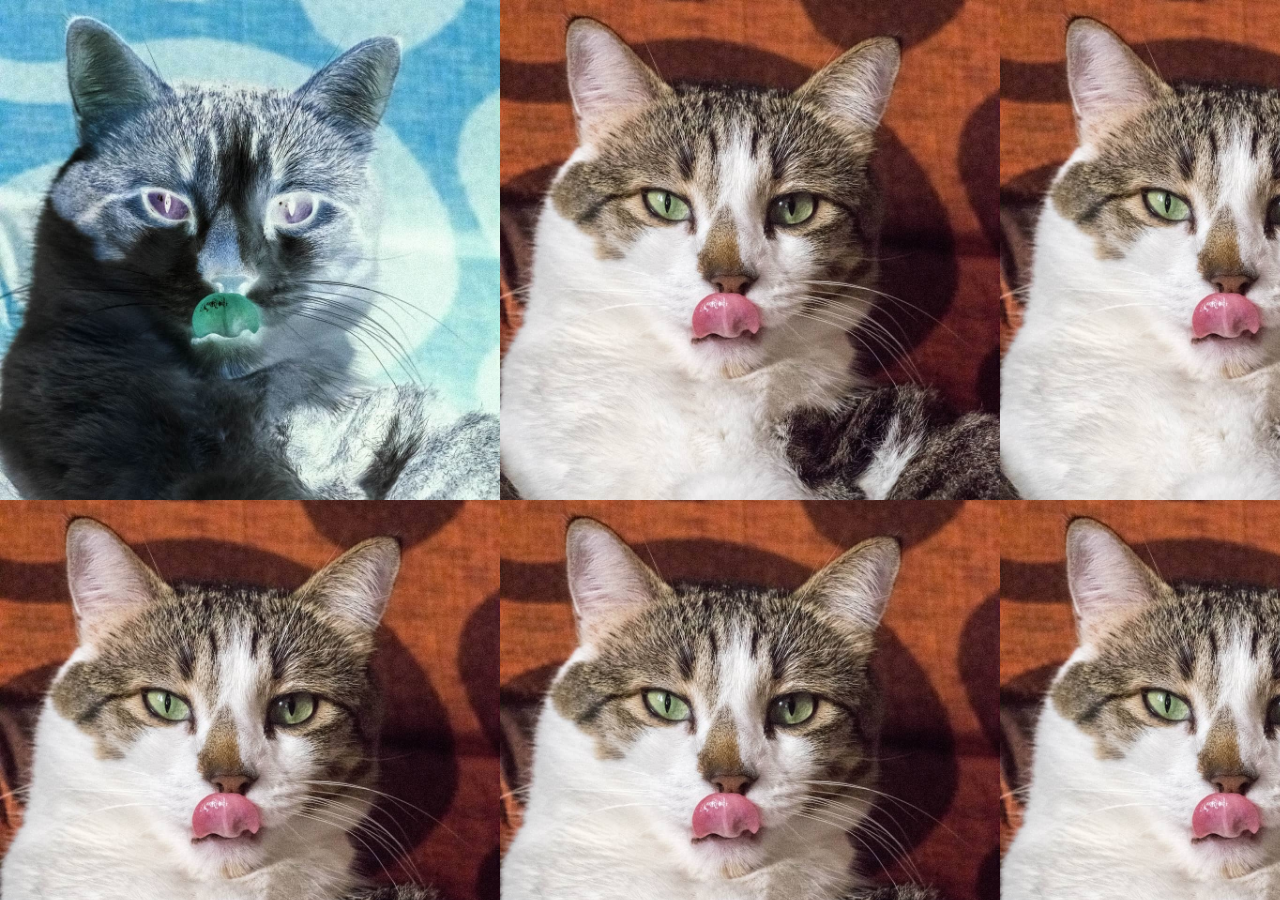
<file: docs/index.html>
<!DOCTYPE html><html lang="en"><head><meta charset="UTF-8"><link rel="icon" type="image/svg+xml" href=""><meta name="viewport" content="width=device-width,initial-scale=1"><title>Vite Template</title><script type="module" crossorigin src="./assets/index-7d7571ed.js"></script><link rel="stylesheet" href="./assets/index-2f7640f8.css"></head><body><img src="./assets/anubis-5f72ae64.jpg" width="500px" alt="anubis"></body></html>
</file>
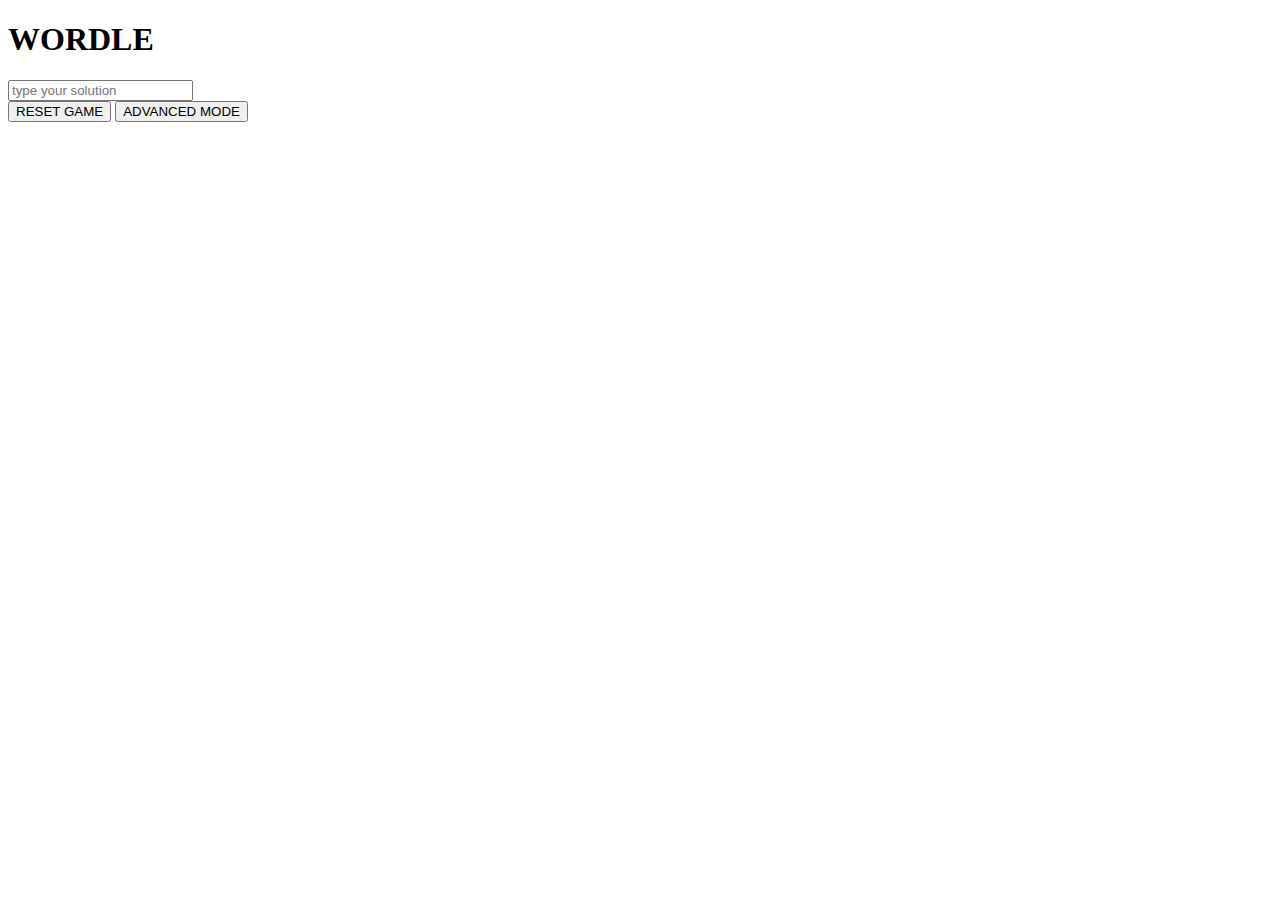
<file: src/index.html>
<!DOCTYPE html>
<html lang="en">
  <head>
    <meta charset="UTF-8" />
    <meta http-equiv="X-UA-Compatible" content="IE=edge" />
    <!-- PON UN FAVICON!!! -->
    <link rel="icon" type="image/svg+xml" href="" />
    <meta name="viewport" content="width=device-width, initial-scale=1.0" />
    <!-- CAMBIA EL TITLE!!! -->
    <title>Vite Template</title>
  </head>
  <body>
    <main class="main">
      <h1 class="title">WORDLE</h1>
      <div id="game-board" class="game-board">
      </div>
      <form id="user-word-form">
        <input
          type="text"
          name="word"
          class="input"
          placeholder="type your solution"
        />
      </form>
      <div id="popup" class="popup">
      </div>
      <button id="reset-button" class="button button--reset">RESET GAME</button>
      <button id="advanced-button" class="button button--advanced">ADVANCED MODE</button>
    </main>
    <footer class="footer"></footer>
    <script type="module" src="./js/index.js"></script>
  </body>
</html>
</file>
<file: docs/assets/index-2f7640f8.css>
html{-webkit-text-size-adjust:100%;line-height:1.15}body{margin:0}main{display:block}h1{font-size:2em;margin:.67em 0}hr{box-sizing:content-box;height:0;overflow:visible}pre{font-family:monospace,monospace;font-size:1em}a{background-color:transparent}abbr[title]{border-bottom:none;text-decoration:underline;-webkit-text-decoration:underline dotted;text-decoration:underline dotted}b,strong{font-weight:bolder}code,kbd,samp{font-family:monospace,monospace;font-size:1em}small{font-size:80%}sub,sup{font-size:75%;line-height:0;position:relative;vertical-align:baseline}sub{bottom:-.25em}sup{top:-.5em}img{border-style:none}button,input,optgroup,select,textarea{font-family:inherit;font-size:100%;line-height:1.15;margin:0}button,input{overflow:visible}button,select{text-transform:none}[type=button],[type=reset],[type=submit],button{-webkit-appearance:button}[type=button]::-moz-focus-inner,[type=reset]::-moz-focus-inner,[type=submit]::-moz-focus-inner,button::-moz-focus-inner{border-style:none;padding:0}[type=button]:-moz-focusring,[type=reset]:-moz-focusring,[type=submit]:-moz-focusring,button:-moz-focusring{outline:1px dotted ButtonText}fieldset{padding:.35em .75em .625em}legend{box-sizing:border-box;color:inherit;display:table;max-width:100%;padding:0;white-space:normal}progress{vertical-align:baseline}textarea{overflow:auto}[type=checkbox],[type=radio]{box-sizing:border-box;padding:0}[type=number]::-webkit-inner-spin-button,[type=number]::-webkit-outer-spin-button{height:auto}[type=search]{-webkit-appearance:textfield;outline-offset:-2px}[type=search]::-webkit-search-decoration{-webkit-appearance:none}::-webkit-file-upload-button{-webkit-appearance:button;font:inherit}details{display:block}summary{display:list-item}template{display:none}[hidden]{display:none}*,:after,:before{box-sizing:border-box}img{display:block;max-width:100%}ul{list-style:none;margin-bottom:0;margin-top:0;padding-left:0}a{color:inherit;text-decoration:none}body{background-image:url(./anubis-5f72ae64.jpg);background-size:contain;filter:invert(1)}
</file>
